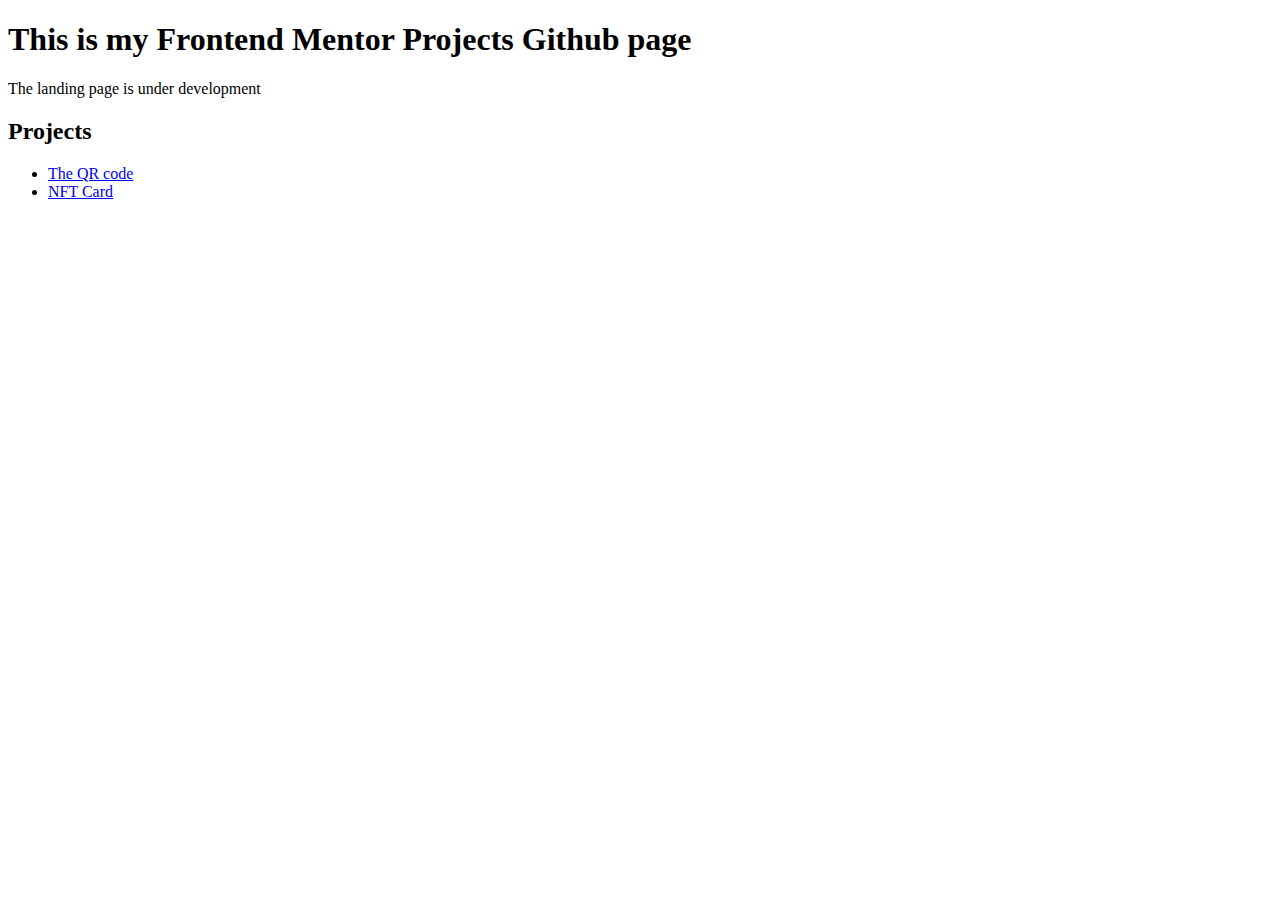
<file: index.html>
<!DOCTYPE html>
<html lang="en">
<head>
    <title>Frontend Mentor Projects</title>

</head>
    <h1>This is my Frontend Mentor Projects Github page</h1>
    <p>The landing page is under development</p>

    <h2>
        Projects
    </h2>
    <ul>
        <li><a href="QR_code/">The QR code</a></li>
        <li><a href="Nft_card/">NFT Card</a></li>



    </ul>
</html>
</file>
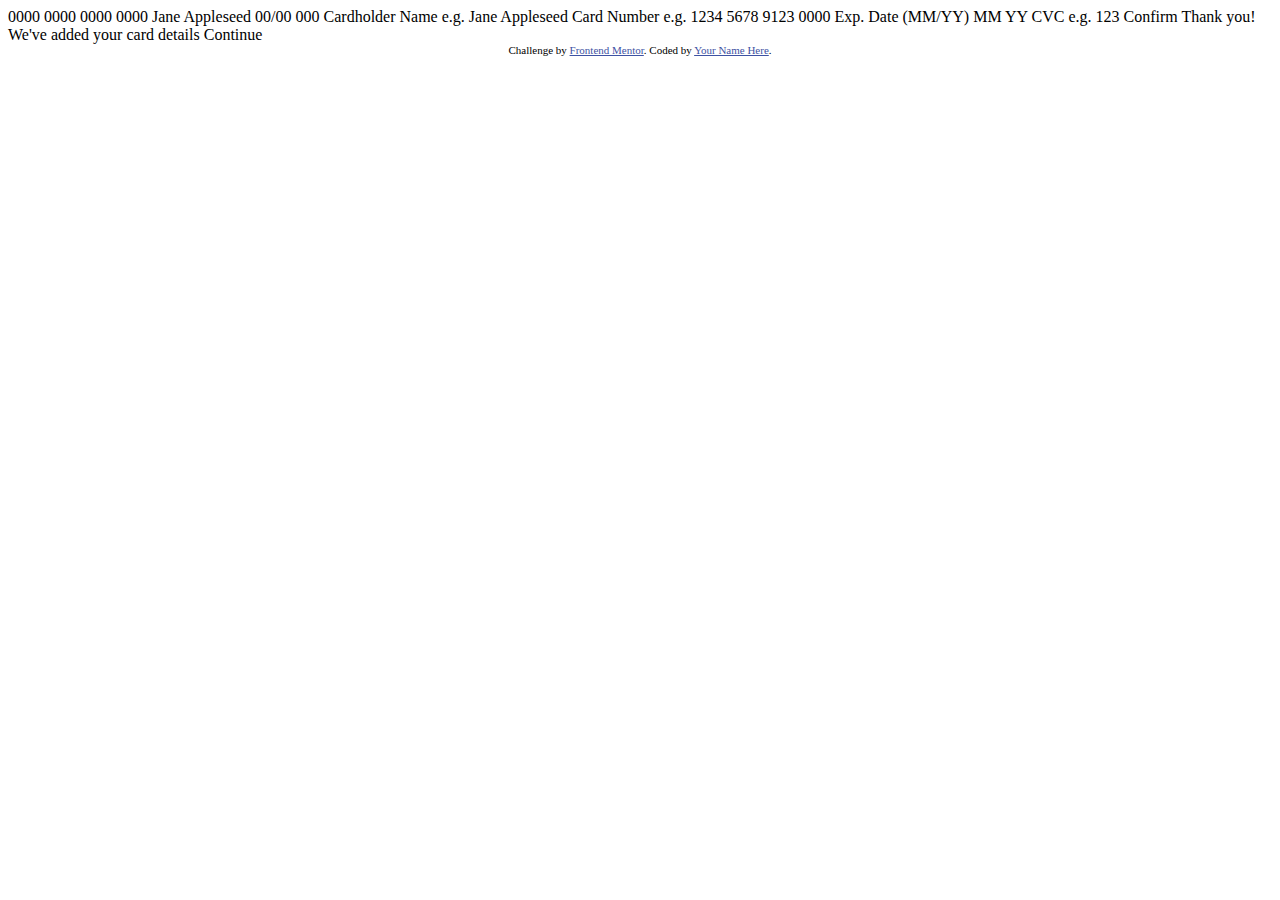
<file: Interactive_card/index.html>
<!DOCTYPE html>
<html lang="en">
<head>
  <meta charset="UTF-8">
  <meta name="viewport" content="width=device-width, initial-scale=1.0"> <!-- displays site properly based on user's device -->

  <link rel="icon" type="image/png" sizes="32x32" href="./images/favicon-32x32.png">
  
  <title>Frontend Mentor | Interactive card details form</title>

  <!-- Feel free to remove these styles or customise in your own stylesheet 👍 -->
  <style>
    .attribution { font-size: 11px; text-align: center; }
    .attribution a { color: hsl(228, 45%, 44%); }
  </style>
</head>
<body>

  0000 0000 0000 0000
  Jane Appleseed
  00/00

  000

  Cardholder Name
  e.g. Jane Appleseed

  Card Number
  e.g. 1234 5678 9123 0000

  Exp. Date (MM/YY)
  MM
  YY

  CVC
  e.g. 123

  Confirm

  <!-- Completed state start -->

  Thank you!
  We've added your card details
  Continue
  
  <div class="attribution">
    Challenge by <a href="https://www.frontendmentor.io?ref=challenge" target="_blank">Frontend Mentor</a>. 
    Coded by <a href="#">Your Name Here</a>.
  </div>
</body>
</html>
</file>
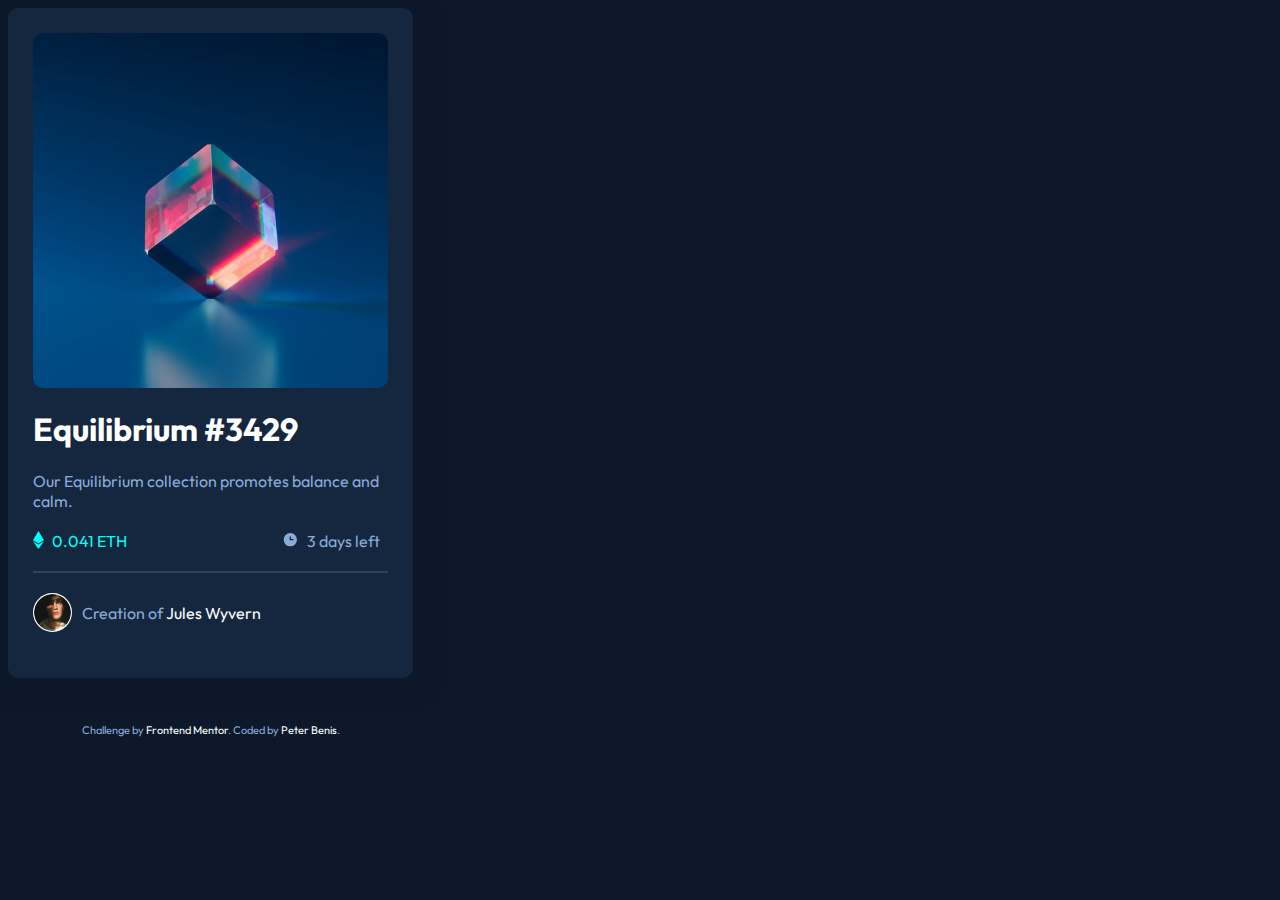
<file: Nft_card/index.html>
<!DOCTYPE html>
<html lang="en">
<head>
    <meta charset="UTF-8">
    <meta name="viewport" content="width=device-width, initial-scale=1.0"> <!-- displays site properly based on user's device -->

    <link rel="icon" type="image/png" sizes="32x32" href="./images/favicon-32x32.png">
    <link rel="preconnect" href="https://fonts.googleapis.com">
    <link rel="preconnect" href="https://fonts.gstatic.com" crossorigin>
    <link href="https://fonts.googleapis.com/css2?family=Outfit:wght@300;400;600&display=swap" rel="stylesheet">

    <link rel="stylesheet" href="style.css" />

    <title>Frontend Mentor | NFT preview card component</title>


    <!-- Feel free to remove these styles or customise in your own stylesheet 👍 -->
    <style>
        .attribution {
            height: 50px;
            margin-top: 20px;
            font-size: 11px;
            text-align: center;
        }
    </style>
</head>
<body>
    <main>
        <div id="nftcard">

            <header id="equiblirium">
                <img alt="" src="images/image-equilibrium.jpg" />
                <a href="#" class="eye" aria-label="The eye of the equilibrium"><img alt="" src="images/icon-view.svg" /></a>
            </header>
            
                <h1>
                    <a href="" class="nodecor">Equilibrium #3429</a>
                </h1>
                <p>Our Equilibrium collection promotes balance and calm.</p>
                         

                <aside>
                    <img alt="" src="images/icon-ethereum.svg" />
                    <p class="left-float">0.041 ETH</p>
                </aside>
                <aside id="deadline">
                    <img alt="" src="images/icon-clock.svg" />
                    <p class="left-float align-right">
                        3 days left
                    </p>
                </aside>
                <hr />
            
            <footer id="creator">
                <img alt="" class="avatar" src="images/image-avatar.png" />
                <p>
                    Creation of
                    <a href="" class="nodecor">Jules Wyvern</a>
                </p>
            </footer>

        </div>
        <footer>
            <div class="attribution">
                Challenge by <a href="https://www.frontendmentor.io?ref=challenge" target="_blank">Frontend Mentor</a>.
                Coded by <a href="#">Peter Benis</a>.
            </div>

        </footer>
       
    </main>
</body>
</html>
</file>
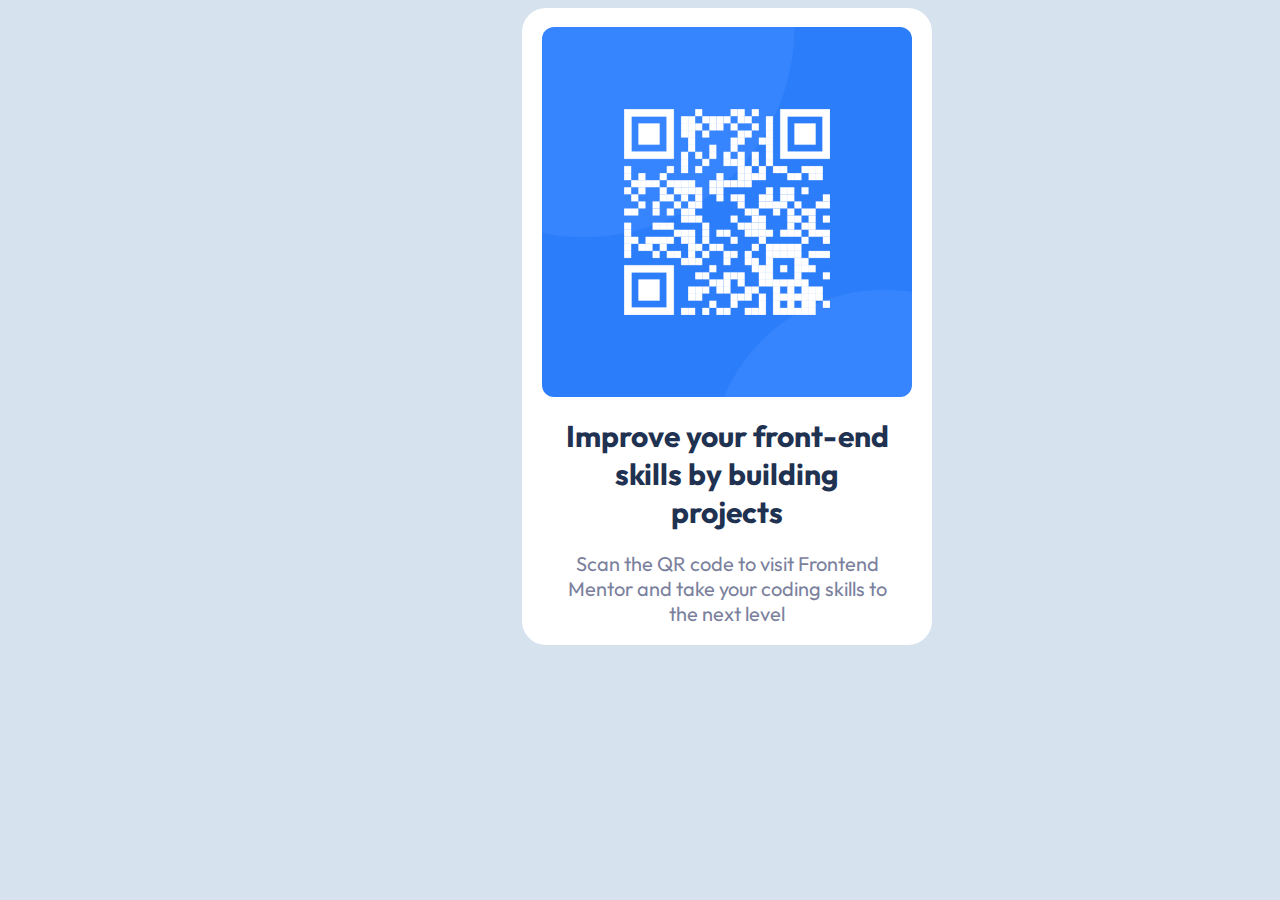
<file: QR_code/index.html>
<!DOCTYPE html>
<html lang="en">

<head>
    <link href="https://fonts.googleapis.com/css2?family=Outfit&display=swap" rel="stylesheet">
    <link rel="icon" type="image/x-icon" href="favicon.png" />
    <link href="style.css" rel="stylesheet" />
    <title>QR start project</title>


</head>
<body>
    <main>
        <div id="container">
            <div id="qr-wrp">
                <img src="qr.png" alt="" />

            </div>
            <h1 class="text-box">Improve your front-end skills by building projects</h1>
            <p class="text-box">Scan the QR code to visit Frontend Mentor and take your coding skills to the next level</p>

        </div>

    </main>
    

</body>


</html>
</file>
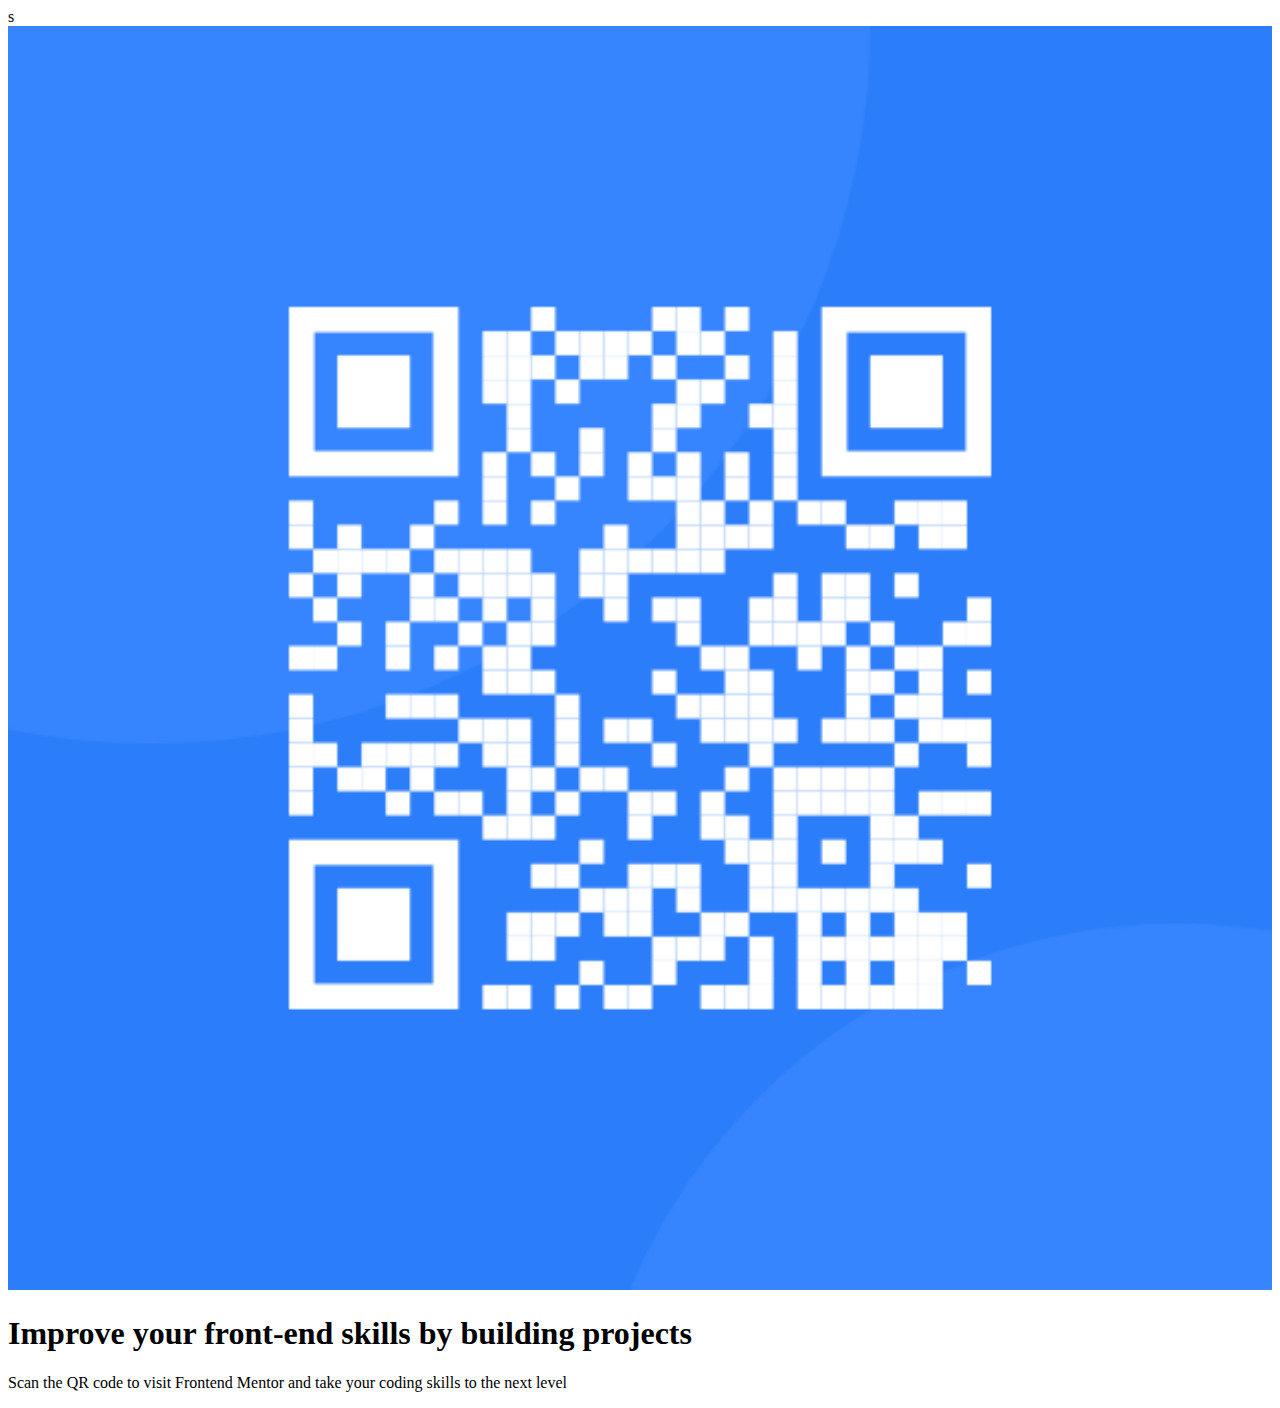
<file: QR_code/m.index.html>
<!DOCTYPE html>
<html lang="en">s
<head>
    <link href="https://fonts.googleapis.com/css2?family=Outfit&display=swap" rel="stylesheet">
    <link rel="icon" type="image/x-icon" href="favicon.png" />
    <title>QR start project</title>
</head>
<body>
    <div id="container">
        <div id="qr-wrp">
            <img src="qr.png" width="100%" height="100%" alt=""/>

        </div>
        <h1 class="text-box">Improve your front-end skills by building projects</h1>
        <p class="text-box">Scan the QR code to visit Frontend Mentor and take your coding skills to the next level</p>

    </div>

</body>


</html>
</file>
<file: Nft_card/style.css>
/*mobile layout*/
@media (width<600px) {
    #nftcard,
    .attribution {
        width: 327px;
        height: 600px;
        padding: 20px;
    }


    header,
    header > img {
        width: 100%;
        height: 327px;
    }
}
/*desktop*/
@media (width>600px) {
    #nftcard,
    .attribution {
        width: 355px;
        height: 620px;
        padding: 25px;
    }

    header,
    header > img {
        width: 100%;
        height: 355px;
    }
}

/*|| The header Image layout*/
.eye {
    position: relative;
    top: -100%;
    display: block;
    width: 100%;
    height: 100%;
}

    .eye > img {
        position: relative;
        top: 40%;
        left: 44%;
    }

/*|| The Section Layout*/
p {
    margin-top: 10px;
    margin-bottom: 10px;
}

.left-float {
    float: left;
    /*
            width: 50%;
            height: 20px;
            */
}

aside {
    width: 50%;
    float: left;
    margin-bottom:10px;
}

    aside img {
        float: left;
        display: block;
        margin-top: 10px;
        margin-right: 8px;
    }

#deadline img {
    margin-left: 40%;
}

/*|| Footer Layout*/

footer {
    margin-top: 20px;
}

    footer > p, .avatar {
        float: left;
    }

.avatar {
    display: block;
    width: 37px;
    margin-right: 10px;
    background: white;
    border-radius: 20px;
    padding: 1px;
}

/*|| Typography*/
body {
    font-family: Outfit;
}

/*removes the decoration from related links*/
.nodecor, .attribution a {
    text-decoration: none;
    color: white;
}

/*select the left-float attributes and change its color to cyan, only one element includes only-this class*/
p[class|="left-float"] {
    color: #00FFF6;
}

/*Align right the due date*/
.align-right {
    text-align: right;
}

/*|| Colors*/
body {
    background: #0D192B;
}

#nftcard {
    box-shadow: 5px 5px 10px 20px #0C1729;
}

#nftcard,
p {
    background: #15273F;
    color: #8BACDA;
}

.attribution {
    color: #8BACDA;
}

hr {
    border: 1px solid #2F415B;
}

#nftcard,
#equiblirium > img, a {
    border-radius: 10px;
}


/*|| States of Links and the header image */

/*we change the eye index for -1*/
.eye > img {
    z-index: -1;
}

.eye:hover {
    z-index: 1;
    background: rgba(0,255,246,0.6);
}

/*change the colors of the anchor with mouse over*/
a:hover {
    color: #00FFF6;
}
</file>
<file: QR_code/style.css>
body {
    background-color: #D7E2EF;
}

#container {
    position: absolute;
    width: 410px;
    height: 637px;
    background-color: white;
    margin-left: 514px;
    border-radius: 24px;
}

#qr-wrp {
    width: 370px;
    height: 370px;
    margin-left: 20px;
    margin-top: 19px;
    border-radius: 12px;
}

img {
    border-radius: 12px;
    width: 100%;
    height: 100%;
}

.text-box {
    padding-left: 40px;
    padding-right: 40px;
    text-align: center;
}

h1 {
    color: #1F3251;
    font-family: 'Outfit', sans-serif;
    font-weight: 700;
    font-size: 30px;
}

p {
    color: #7B819D;
    font-family: 'Outfit', sans-serif;
    font-weight: 400;
    font-size: 20px;
}
</file>
